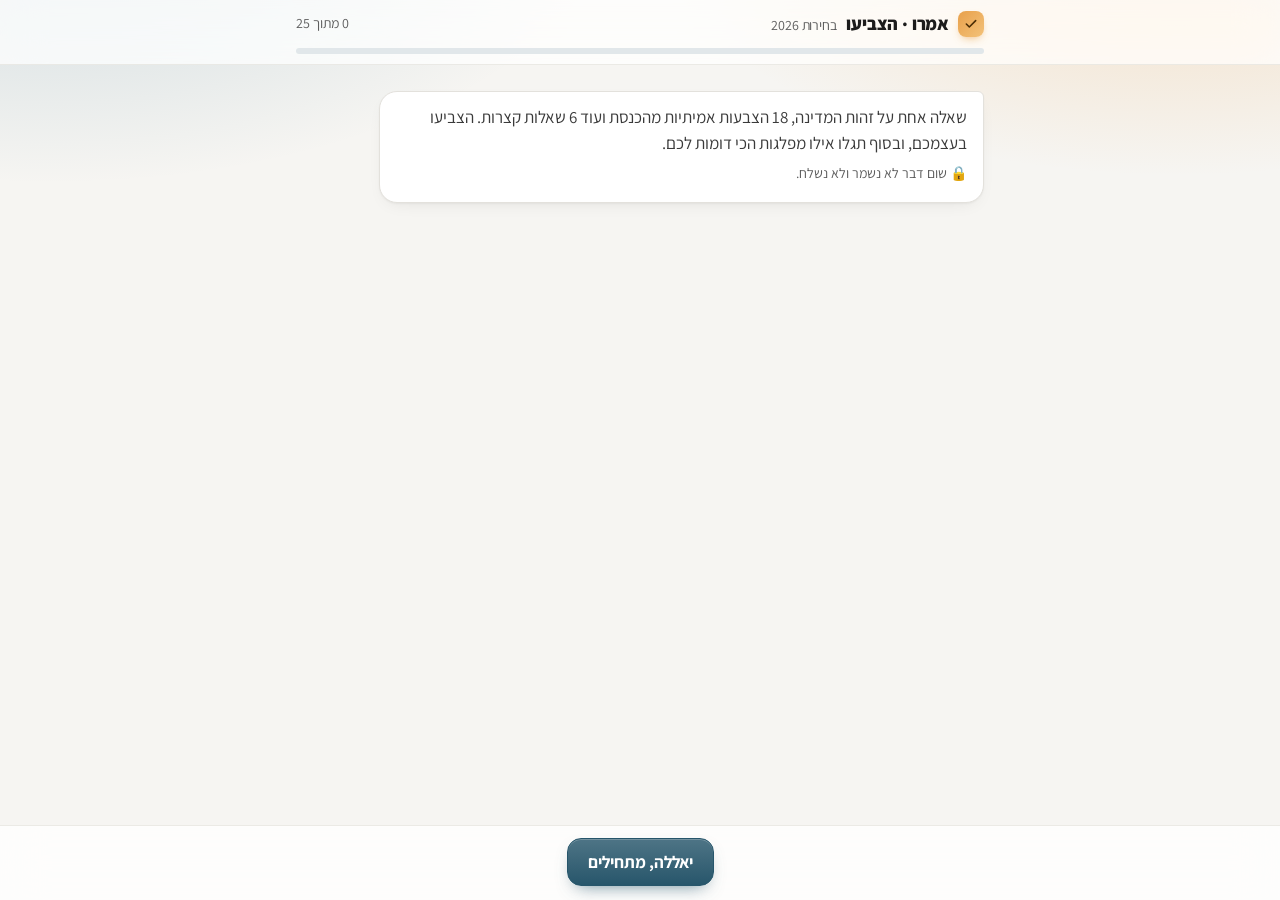
<file: index.html>
<!doctype html>
<html lang="he" dir="rtl">
<head>
<meta charset="utf-8">
<meta name="viewport" content="width=device-width, initial-scale=1">
<title>אמרו · הצביעו</title>
<meta name="description" content="הצביעו בעצמכם על הצעות אמיתיות מהכנסת, וגלו אילו מפלגות הצביעו הכי דומה לכם.">
<link rel="preconnect" href="https://fonts.googleapis.com">
<link href="https://fonts.googleapis.com/css2?family=Assistant:wght@400;600;700;800&display=swap" rel="stylesheet">
<link rel="stylesheet" href="style.css?v=40">
</head>
<body class="blind">
<header class="top"><div class="wrap">
  <div class="top-row">
    <div class="logo"><span class="logo-mark" aria-hidden="true"><svg viewBox="0 0 24 24"><path d="M5 12l4.5 4.5L19 7"/></svg></span><span>אמרו · הצביעו <small>בחירות 2026</small></span></div>
    <div class="count" id="count"></div>
  </div>
  <div id="topProgress">
    <div class="pbar"><i id="pfill"></i></div>
  </div>
</div></header>

<main class="wrap">
  <div id="chat" aria-live="polite"></div>
  <div id="results" class="results" hidden></div>
</main>
<div class="dock" id="dock"><div class="wrap" id="actions"></div></div>

<script src="score.js?v=40"></script>
<script src="app.js?v=40"></script>
</body>
</html>
</file>
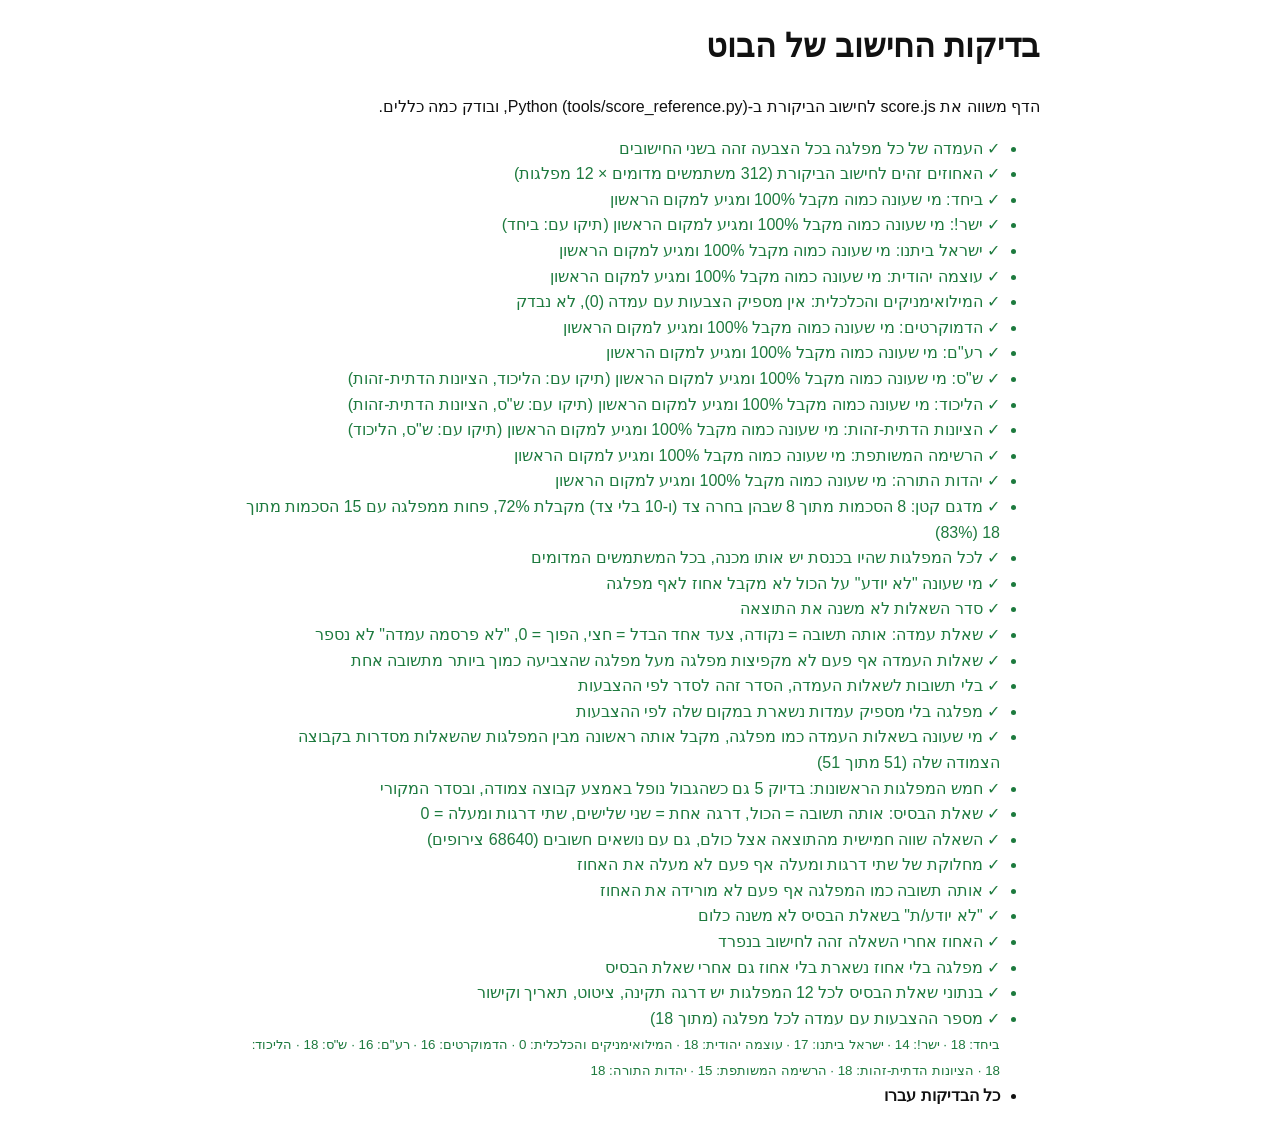
<file: tests.html>
<!doctype html>
<html lang="he" dir="rtl">
<head><meta charset="utf-8"><title>בדיקות החישוב</title>
<style>body{font-family:Arial,sans-serif;max-width:800px;margin:20px auto;padding:0 16px;line-height:1.6;background:#fff;color:#111}
.ok{color:#1d7a3e}.bad{color:#b3261e;font-weight:bold}</style></head>
<body>
<h1>בדיקות החישוב של הבוט</h1>
<p>הדף משווה את score.js לחישוב הביקורת ב-Python (tools/score_reference.py), ובודק כמה כללים.</p>
<ul id="out"></ul>
<script src="score.js"></script>
<script>
(async () => {
  const out = document.getElementById('out');
  const results = [];
  const check = (name, ok, extra = '') => { results.push(ok); out.insertAdjacentHTML('beforeend', `<li class="${ok ? 'ok' : 'bad'}">${ok ? '✓' : '✗'} ${name} ${extra}</li>`); };
  const load = f => fetch(f).then(r => r.json());
  const [qd, votes, parties, fx] = await Promise.all([load('data/questions.json'), load('data/votes.json'), load('data/parties.json'), load('tests/fixtures.json')]);
  const Q = qd.votes, byId = Object.fromEntries(votes.map(v => [v.id, v]));
  const pos = {};
  for (const p of parties) { pos[p.name] = {}; for (const q of Q) pos[p.name][q.id] = Score.partyPosition(byId[q.id].parties[p.name]); }

  // 1. העמדות של המפלגות זהות בשני החישובים
  let same = true;
  for (const p of parties) for (const q of Q) if ((pos[p.name][q.id] ?? null) !== (fx.positions[p.name][q.id] ?? null)) same = false;
  check('העמדה של כל מפלגה בכל הצבעה זהה בשני החישובים', same);

  // 2. האחוזים זהים לחישוב הביקורת בכל המשתמשים המדומים
  let mism = 0;
  for (const c of fx.cases) for (const p of parties) {
    const exp = c.expected[p.name];
    if (exp === null) continue;
    const got = Score.scoreParty(Q, c.answers, pos[p.name], c.important);
    if (got.percent !== exp.percent || got.count !== exp.count || got.points !== exp.points || got.max !== exp.max
      || got.decided !== exp.decided || got.same !== exp.same) mism++;
  }
  check(`האחוזים זהים לחישוב הביקורת (${fx.cases.length} משתמשים מדומים × ${parties.length} מפלגות)`, mism === 0, mism ? `(${mism} הבדלים)` : '');

  // 3. מי שעונה בדיוק כמו מפלגה מקבל לה 100%, והיא בקבוצה הראשונה
  for (const p of parties) {
    const known = Q.filter(q => ['for', 'against'].includes(pos[p.name][q.id]));
    if (known.length < Score.MIN_COMMON) { check(`${p.name}: אין מספיק הצבעות עם עמדה (${known.length}), לא נבדק`, true); continue; }
    const ans = {}; for (const q of Q) ans[q.id] = known.includes(q) ? pos[p.name][q.id] : 'skip';
    const res = parties.map((x, i) => ({ name: x.name, ballotIndex: i, ...Score.scoreParty(Q, ans, pos[x.name], []) }));
    const me = res.find(r => r.name === p.name);
    // המשתמש ענה רק על ההצבעות שבהן המפלגה בחרה צד, ולכן היא אמורה לקבל 100%
    const { groups } = Score.rank(res);
    const top = groups[0].parties.map(r => r.name);
    check(`${p.name}: מי שעונה כמוה מקבל ${me.percent}% ומגיע למקום הראשון`, me.percent === 100 && top.includes(p.name),
      top.length > 1 ? `(תיקו עם: ${top.filter(n => n !== p.name).join(', ')})` : '');
  }

  // 3א. בעיית המדגם הקטן: מפלגה שבחרה צד רק ב-8 הצבעות והסכימה בכולן לא מקבלת 100%,
  //     ומקבלת פחות ממפלגה שבחרה צד בכולן וטעתה רק ב-3
  {
    const n = Q.length, fakePos = {}, ans = {};
    Q.forEach((q, i) => { ans[q.id] = 'for'; fakePos[q.id] = i < 8 ? 'for' : 'none'; });
    const small = Score.scoreParty(Q, ans, fakePos, []);
    const bigPos = {}; Q.forEach((q, i) => { bigPos[q.id] = i < n - 3 ? 'for' : 'against'; });
    const big = Score.scoreParty(Q, ans, bigPos, []);
    const expSmall = Math.floor((8 + 0.5 * (n - 8)) / n * 100 + 0.5), expBig = Math.floor((n - 3) / n * 100 + 0.5);
    check(`מדגם קטן: 8 הסכמות מתוך 8 שבהן בחרה צד (ו-${n - 8} בלי צד) מקבלת ${small.percent}%, פחות ממפלגה עם ${n - 3} הסכמות מתוך ${n} (${big.percent}%)`,
      small.percent === expSmall && big.percent === expBig && small.percent < big.percent);
  }

  // 3ב. לכל המפלגות שהיו בכנסת יש אותו מכנה (אותן הצבעות בדיוק)
  {
    let ok = true;
    for (const c of fx.cases) {
      const maxes = new Set(parties.filter(p => c.expected[p.name] !== null)
        .map(p => Score.scoreParty(Q, c.answers, pos[p.name], c.important).max));
      if (maxes.size > 1) ok = false;
    }
    check('לכל המפלגות שהיו בכנסת יש אותו מכנה, בכל המשתמשים המדומים', ok);
  }

  // 4. "לא יודע" על הכול: אין תשובות, אין אחוזים
  const none = {}; for (const q of Q) none[q.id] = 'skip';
  check('מי שעונה "לא יודע" על הכול לא מקבל אחוז לאף מפלגה',
    Score.countAnswered(none) === 0 && parties.every(p => Score.scoreParty(Q, none, pos[p.name], []).percent === null));

  // 5. סדר השאלות לא משנה את התוצאה
  const rev = [...Q].reverse(), c0 = fx.cases[0];
  check('סדר השאלות לא משנה את התוצאה', parties.every(p =>
    JSON.stringify(Score.scoreParty(Q, c0.answers, pos[p.name], c0.important)) === JSON.stringify(Score.scoreParty(rev, c0.answers, pos[p.name], c0.important))));

  // 7. שאלות העמדה (שלב 2): בודקים על עמדות מומצאות, כי הכלל צריך לעבוד לכל עמדה שהיא
  {
    let seed = 7; const rnd = () => (seed = (seed * 16807) % 2147483647) / 2147483647; // אקראי, אבל אותו דבר בכל הרצה
    const ST = Array.from({ length: 6 }, (_, i) => ({ id: 's' + (i + 1), topic: 'x' }));
    const STANCES = ['agree', 'disagree', 'middle', 'none'];
    let jumps = 0, voteOrderKept = true, slotsKept = true, mirrorFirst = 0, mirrorCases = 0;
    for (const c of fx.cases) {
      const stPos = {}; for (const p of parties) { stPos[p.name] = {}; for (const x of ST) stPos[p.name][x.id] = STANCES[Math.floor(rnd() * 4)]; }
      const userSt = {}; for (const x of ST) userSt[x.id] = ['agree', 'middle', 'disagree', 'skip'][Math.floor(rnd() * 4)];
      const ans = { ...c.answers, ...userSt };
      const mk = a => parties.filter(p => c.expected[p.name] !== null).map((p, i) => ({ name: p.name, ballotIndex: i,
        ...Score.scoreParty(Q, a, pos[p.name], c.important), stmt: Score.scoreStatements(ST, a, stPos[p.name]) }));
      const res = mk(ans), one = Score.oneAnswerPercent(res);
      const flat = Score.rankWithStatements(res, one).clusters.flatMap(k => k.parties);
      // א. אף מפלגה לא עוקפת מפלגה שהצביעה כמוך ביותר מתשובה אחת
      for (let i = 0; i < flat.length; i++) for (let j = i + 1; j < flat.length; j++) if (flat[j].percent - flat[i].percent >= one) jumps++;
      // ב. בלי תשובות לשאלות העמדה, הסדר זהה לסדר לפי ההצבעות
      const noSt = mk(c.answers);
      const a = Score.rankWithStatements(noSt, one).clusters.flatMap(k => k.parties).map(r => r.name);
      const b = [...noSt].sort((x, y) => y.percent - x.percent || x.ballotIndex - y.ballotIndex).map(r => r.name);
      if (a.join() !== b.join()) voteOrderKept = false;
      // ג. מפלגה בלי מספיק עמדות נשארת בדיוק במקום שלה לפי ההצבעות
      for (const k of Score.rankWithStatements(res, one).clusters) {
        const byVotes = [...k.parties].sort((x, y) => y.percent - x.percent || x.ballotIndex - y.ballotIndex);
        k.parties.forEach((r, i) => { if (r.stmt.share === null && byVotes[i] !== r) slotsKept = false; });
      }
      // ד. מי שעונה בשאלות העמדה בדיוק כמו מפלגה, מקבל אותה ראשונה בתוך הקבוצה הצמודה שלה (אם יש לה עמדה בכולן)
      const k0 = Score.rankWithStatements(res, one).clusters.find(k => k.parties.length > 1);
      if (k0) {
        const target = k0.parties[k0.parties.length - 1].name;
        if (ST.every(x => ['agree', 'middle', 'disagree'].includes(stPos[target][x.id]))) {
          mirrorCases++;
          const mirror = { ...c.answers }; for (const x of ST) mirror[x.id] = stPos[target][x.id];
          const k1 = Score.rankWithStatements(mk(mirror), one).clusters.find(k => k.parties.some(r => r.name === target));
          // מפלגות בלי מספיק עמדות נשארות במקום שלהן לפי ההצבעות (כלל ג), ולכן בודקים את הסדר רק בין המפלגות שהשאלות מסדרות
          const ranked = k1.parties.filter(r => r.stmt.share !== null);
          if (ranked[0].name === target || ranked.find(r => r.name === target).stmt.share === ranked[0].stmt.share) mirrorFirst++;
        }
      }
    }
    // ה. החישוב של שאלה אחת: אותה תשובה = 1, צעד אחד = חצי, הפוך = 0, "לא פרסמה" = לא נספר
    const one = (u, p) => Score.scoreStatements([{ id: 'q' }], { q: u }, { q: p });
    check('שאלת עמדה: אותה תשובה = נקודה, צעד אחד הבדל = חצי, הפוך = 0, "לא פרסמה עמדה" לא נספר',
      one('agree', 'agree').points === 1 && one('middle', 'middle').points === 1 && one('middle', 'agree').points === 0.5
      && one('disagree', 'middle').points === 0.5 && one('agree', 'disagree').points === 0
      && one('agree', 'none').count === 0 && one('skip', 'agree').answered === 0);
    check('שאלות העמדה אף פעם לא מקפיצות מפלגה מעל מפלגה שהצביעה כמוך ביותר מתשובה אחת', jumps === 0, jumps ? `(${jumps} מקרים)` : '');
    check('בלי תשובות לשאלות העמדה, הסדר זהה לסדר לפי ההצבעות', voteOrderKept);
    check('מפלגה בלי מספיק עמדות נשארת במקום שלה לפי ההצבעות', slotsKept);
    check(`מי שעונה בשאלות העמדה כמו מפלגה, מקבל אותה ראשונה מבין המפלגות שהשאלות מסדרות בקבוצה הצמודה שלה (${mirrorFirst} מתוך ${mirrorCases})`, mirrorCases > 0 && mirrorFirst === mirrorCases);
  }

  // 7א. הצגת חמש המפלגות הראשונות בלבד
  {
    const mkc = sizes => sizes.map((n, i) => ({ parties: Array.from({ length: n }, (_, j) => ({ name: `${i}-${j}` })) }));
    const names = (sizes, n) => Score.topClusters(mkc(sizes), n).flatMap(k => k.parties.map(r => r.name));
    check('חמש המפלגות הראשונות: בדיוק 5 גם כשהגבול נופל באמצע קבוצה צמודה, ובסדר המקורי',
      names([1, 2, 5], 5).join() === '0-0,1-0,1-1,2-0,2-1' && names([3, 3], 5).length === 5
      && names([2, 3], 5).length === 5 && names([1, 1], 5).length === 2 && names([], 5).length === 0);
  }

  // 8. שאלת הבסיס (מדינת הלאום)
  {
    const core = await load('data/core.json');
    const LV = ['agree', 'neutral', 'disagree', 'strongly_disagree', 'skip'];
    const cr = (u, p) => Score.coreCredit(u, p), third = 2 / 3;
    const near = (a, b) => Math.abs(a - b) < 1e-9;
    check('שאלת הבסיס: אותה תשובה = הכול, דרגה אחת = שני שלישים, שתי דרגות ומעלה = 0',
      cr('agree', 'agree') === 1 && cr('strongly_disagree', 'strongly_disagree') === 1
      && near(cr('agree', 'neutral'), third) && near(cr('neutral', 'disagree'), third) && near(cr('disagree', 'strongly_disagree'), third)
      && cr('agree', 'disagree') === 0 && cr('agree', 'strongly_disagree') === 0 && cr('neutral', 'strongly_disagree') === 0);
    let fifth = true, neverUp = true, sameNeverDown = true, skipSame = true, wrongPct = 0, n = 0;
    for (const c of fx.cases) for (const p of parties) {
      if (c.expected[p.name] === null) continue;
      const base = Score.scoreParty(Q, c.answers, pos[p.name], c.important);
      if (base.percent === null) continue;
      for (const u of LV) for (const pp of LV.slice(0, 4)) {
        const r = Score.applyCore(base, u, pp); n++;
        if (u === 'skip') { if (r.percent !== base.percent || r.max !== base.max || r.core !== null) skipSame = false; continue; }
        // השאלה שווה בדיוק חמישית מהמקסימום החדש, גם עם נושאים חשובים
        if (!near(r.core.max / r.max, 0.2)) fifth = false;
        // מחלוקת אמיתית (שתי דרגות ומעלה) אף פעם לא מעלה את האחוז
        if (r.core.gap >= 2 && r.percent > base.percent) neverUp = false;
        // אותה תשובה אף פעם לא מורידה את האחוז
        if (r.core.gap === 0 && r.percent < base.percent) sameNeverDown = false;
        const exp = Math.floor((base.points + base.max / 4 * cr(u, pp)) / (base.max + base.max / 4) * 100 + 0.5);
        if (r.percent !== exp) wrongPct++;
      }
    }
    check(`השאלה שווה חמישית מהתוצאה אצל כולם, גם עם נושאים חשובים (${n} צירופים)`, fifth);
    check('מחלוקת של שתי דרגות ומעלה אף פעם לא מעלה את האחוז', neverUp);
    check('אותה תשובה כמו המפלגה אף פעם לא מורידה את האחוז', sameNeverDown);
    check('"לא יודע/ת" בשאלת הבסיס לא משנה כלום', skipSame);
    check('האחוז אחרי השאלה זהה לחישוב בנפרד', wrongPct === 0, wrongPct ? `(${wrongPct} הבדלים)` : '');
    // מפלגה בלי אחוז נשארת בלי אחוז
    check('מפלגה בלי אחוז נשארת בלי אחוז גם אחרי שאלת הבסיס', Score.applyCore({ percent: null, points: 0, max: 0 }, 'agree', 'agree').percent === null);
    // הנתונים: לכל מפלגה יש עמדה תקינה, ציטוט וקישור
    const okData = parties.every(p => { const e = core.positions[p.name];
      return e && e.position in Score.CORE_RANK && e.quote && /^https?:\/\//.test(e.url) && e.date && e.speaker; });
    check(`בנתוני שאלת הבסיס לכל ${parties.length} המפלגות יש דרגה תקינה, ציטוט, תאריך וקישור`, okData);
  }

  // 6. כמה הצבעות עם עמדה יש לכל מפלגה קיימת
  const counts = parties.map(p => `${p.name}: ${Q.filter(q => ['for', 'against'].includes(pos[p.name][q.id])).length}`).join(' · ');
  check('מספר ההצבעות עם עמדה לכל מפלגה (מתוך ' + Q.length + ')', true, `<br><small>${counts}</small>`);

  document.title = results.every(Boolean) ? 'בדיקות: הכול עבר' : 'בדיקות: יש כשלונות';
  out.insertAdjacentHTML('beforeend', `<li><b>${results.every(Boolean) ? 'כל הבדיקות עברו' : 'יש בדיקות שנכשלו'}</b></li>`);
})();
</script>
</body></html>
</file>
<file: style.css>
/* צבעים: כחול כהה ורשמי כצבע ראשי. "בעד" ו"נגד" באותו צבע בכוונה */
:root{
  --bg:#f6f5f2; --card:#ffffff; --ink:#1c1c1c; --text:#3a3a3a; --muted:#5d5d5d; --line:#e3e1dc;
  --accent:#27566b; --accent-2:#2f6f8f; --accent-soft:#e3eef3; --on-accent:#ffffff; --track:#e1e7ea;
  --bot:#ffffff; --user:#27566b; --on-user:#ffffff; --soft-line:#d3d0c9;
  --warn-bg:#fff4e0; --warn-line:#e0a64a; --warn-ink:#5a3a08; --ok:#2d7a4b; --bad:#a3452d;
  /* צבעי קישוט בלבד: טורקיז וענבר. לא קשורים לאף מפלגה */
  --teal:#34a4a0; --warm:#e8a04a; --warm-ink:#4a2d05; --glow-a:rgba(232,160,74,.30); --glow-b:rgba(47,111,143,.22);
}
@media (prefers-color-scheme: dark){
  :root:not([data-theme="light"]) .msg .topic{--tc:hsl(var(--h) 80% 76%);--tb:hsl(var(--h) 40% 22%)}
  :root:not([data-theme="light"]){
    --bg:#141516; --card:#1e2022; --ink:#ececec; --text:#d4d4d4; --muted:#a6a6a6; --line:#34373a;
    --accent:#8ec3d9; --accent-2:#5aa3c4; --accent-soft:#1f3139; --on-accent:#10232b; --track:#34373a;
    --bot:#1e2022; --user:#2d6a84; --on-user:#ffffff; --soft-line:#44474a;
    --warn-bg:#35291a; --warn-line:#b9853a; --warn-ink:#f3d29a; --ok:#6cc08c; --bad:#f0997b;
    --teal:#6fd0c4; --warm:#f0b565; --warm-ink:#3a2204; --glow-a:rgba(240,181,101,.14); --glow-b:rgba(90,163,196,.18);
    color-scheme:dark;
  }
}
:root[data-theme="dark"] .msg .topic{--tc:hsl(var(--h) 80% 76%);--tb:hsl(var(--h) 40% 22%)}
:root[data-theme="dark"]{
  --bg:#141516; --card:#1e2022; --ink:#ececec; --text:#d4d4d4; --muted:#a6a6a6; --line:#34373a;
  --accent:#8ec3d9; --accent-2:#5aa3c4; --accent-soft:#1f3139; --on-accent:#10232b; --track:#34373a;
  --bot:#1e2022; --user:#2d6a84; --on-user:#ffffff; --soft-line:#44474a;
  --warn-bg:#35291a; --warn-line:#b9853a; --warn-ink:#f3d29a; --ok:#6cc08c; --bad:#f0997b;
  --teal:#6fd0c4; --warm:#f0b565; --warm-ink:#3a2204; --glow-a:rgba(240,181,101,.14); --glow-b:rgba(90,163,196,.18);
  color-scheme:dark;
}
/* עקומות תנועה: "יציאה" רכה, וקפיץ עדין למי שזז עם תנופה */
:root{--ease:cubic-bezier(.22,1,.36,1);--spring:linear(0,.34 8%,.8 20%,1.04 32%,1.07 40%,1.02 56%,.995 72%,1)}
*{box-sizing:border-box;-webkit-tap-highlight-color:transparent}
html,body{margin:0}
body{background:radial-gradient(760px 380px at 92% -90px,var(--glow-a),transparent 70%),radial-gradient(820px 420px at 4% -110px,var(--glow-b),transparent 70%),var(--bg);background-repeat:no-repeat;color:var(--ink);font-family:Assistant,Arial,sans-serif;font-size:17px;line-height:1.55;-webkit-font-smoothing:antialiased;text-rendering:optimizeLegibility}
a{color:var(--accent)}
button{font:inherit;cursor:pointer}
.wrap{max-width:720px;margin:0 auto;padding:0 16px}
.ic{width:1.15em;height:1.15em;fill:none;stroke:currentColor;stroke-width:2;stroke-linecap:round;stroke-linejoin:round;vertical-align:-.2em;flex:none}

/* פס עליון, עם פס התקדמות */
.top{position:sticky;top:env(safe-area-inset-top,0px);z-index:5;background:color-mix(in srgb,var(--card) 74%,transparent);-webkit-backdrop-filter:blur(20px) saturate(180%);backdrop-filter:blur(20px) saturate(180%);border-bottom:1px solid color-mix(in srgb,var(--line) 70%,transparent)}
.top-row{display:flex;align-items:center;justify-content:space-between;gap:12px;height:48px}
/* כשהדף גולל: הקו הדק נעלם, ובמקומו התוכן שעובר מתחת לפס מטשטש בהדרגה */
.top{transition:border-color .25s ease}
.top::after{content:"";position:absolute;left:0;right:0;top:100%;height:22px;pointer-events:none;opacity:0;transition:opacity .25s ease;
  -webkit-backdrop-filter:blur(10px);backdrop-filter:blur(10px);
  -webkit-mask-image:linear-gradient(#000,transparent);mask-image:linear-gradient(#000,transparent)}
.top.scrolled{border-bottom-color:transparent}
.top.scrolled::after{opacity:1}
.logo{display:flex;align-items:center;gap:9px;font-weight:800;font-size:18px;letter-spacing:-.01em}
.logo-mark{width:26px;height:26px;border-radius:8px;flex:none;display:grid;place-items:center;color:var(--warm-ink);background:linear-gradient(135deg,var(--warm),#f3c27a);box-shadow:0 4px 10px -4px color-mix(in srgb,var(--warm) 80%,transparent)}
.logo-mark svg{width:16px;height:16px;fill:none;stroke:currentColor;stroke-width:2.4;stroke-linecap:round;stroke-linejoin:round}
.logo small{font-weight:400;color:var(--muted);font-size:14px;margin-right:6px}
.count{font-size:14px;color:var(--muted)}
#topProgress{padding-bottom:10px}
.pbar{height:6px;background:var(--track);border-radius:99px;overflow:hidden}
.pbar i{display:block;height:100%;width:0;background:linear-gradient(to left,var(--accent-2),var(--teal));border-radius:99px;transition:width .7s var(--ease)}
.count .special{color:var(--accent-2);animation:fadein .3s ease-out}

/* צ'אט */
#chat{padding:16px 0 220px} /* הרווח בתחתית מתעדכן לפי גובה הכפתורים, ב-app.js */
.msg{max-width:88%;margin:10px 0;padding:12px 16px;border-radius:18px;scroll-margin-top:100px}
/* רק הודעה חדשה מקבלת אנימציה. backwards = מוסתרת עד שהאנימציה שלה מתחילה */
.msg.enter{animation:pop .6s var(--spring) backwards}
@keyframes pop{from{opacity:0;transform:translateY(14px) scale(.96)}to{opacity:1;transform:none}}
.dock .wrap.enter{animation:fadein .3s ease-out .15s backwards}
@keyframes fadein{from{opacity:0}to{opacity:1}}
.msg.bot{background:var(--bot);border:1px solid var(--line);border-top-right-radius:6px;margin-left:auto;color:var(--text);box-shadow:0 1px 2px rgba(0,0,0,.04),0 6px 18px -8px rgba(0,0,0,.10)}
.msg.user{width:fit-content;background:var(--user);color:var(--on-user);border-radius:16px 16px 16px 4px;margin-right:auto;padding:6px 16px;font-weight:700}
.topic,.chip{--h:205}
[data-t=service]{--h:150} [data-t=courts]{--h:262} [data-t=inquiry]{--h:352} [data-t=security]{--h:28}
[data-t=police]{--h:212} [data-t=economy]{--h:42} [data-t=religion]{--h:286} [data-t=education]{--h:174} [data-t=identity]{--h:330}
.msg .topic{--tc:hsl(var(--h) 58% 30%);--tb:hsl(var(--h) 75% 90%);display:inline-flex;align-items:center;gap:5px;font-size:13px;font-weight:600;color:var(--tc);background:var(--tb);border-radius:999px;padding:2px 11px;margin-bottom:8px}
.msg h3{margin:0 0 6px;font-size:18px;font-weight:800;line-height:1.3;letter-spacing:-.012em;color:var(--ink)}
.msg p{margin:0 0 6px}
.msg .small{font-size:14px;color:var(--muted)}

/* אזור התשובות, דבוק לתחתית */
.dock{position:fixed;bottom:0;left:0;right:0;background:color-mix(in srgb,var(--card) 78%,transparent);-webkit-backdrop-filter:blur(22px) saturate(180%);backdrop-filter:blur(22px) saturate(180%);border-top:1px solid color-mix(in srgb,var(--line) 70%,transparent);padding:12px 0 calc(14px + env(safe-area-inset-bottom))}
.dock .wrap{display:flex;flex-wrap:wrap;gap:8px;justify-content:center}
.answers{display:flex;gap:8px;width:100%}
/* שאלות עמדה: שלוש תשובות ארוכות, אחת מתחת לשנייה */
.answers.stack{flex-direction:column}
.answers.stack .btn{flex:none;width:100%;font-size:16px;padding:11px 14px;line-height:1.35}
.btn{display:inline-flex;align-items:center;justify-content:center;gap:6px;border:1.5px solid var(--soft-line);background:var(--card);color:var(--ink);border-radius:14px;padding:10px 20px;font-weight:700;min-width:96px;min-height:44px;transition:transform .5s var(--spring),background-color .2s ease,border-color .2s ease,box-shadow .2s ease,color .45s ease}
.btn:active,.chip:active{transform:scale(.96);transition-duration:.08s,.2s,.2s,.2s}
.btn.primary{background:linear-gradient(180deg,color-mix(in srgb,var(--accent) 82%,#fff),var(--accent));border-color:var(--accent);color:var(--on-accent);box-shadow:inset 0 1px 0 rgba(255,255,255,.22)}
.btn.primary{box-shadow:inset 0 1px 0 rgba(255,255,255,.22),0 8px 18px -9px color-mix(in srgb,var(--accent) 75%,transparent)}
.btn.primary:active{box-shadow:inset 0 1px 0 rgba(255,255,255,.22),0 2px 6px -3px color-mix(in srgb,var(--accent) 75%,transparent)}
.btn.ans{flex:1;border-color:var(--accent);color:var(--accent);font-size:17px;padding:12px 0}
.btn.soft{flex:.8;color:var(--muted);font-weight:600;padding:12px 0}
.btn.ghost{border-color:transparent;background:transparent;color:var(--muted);font-weight:600}
.btn:disabled{opacity:.45;cursor:default}
/* טבעת מיקוד ברורה למי שמנווט במקלדת */
.btn:focus-visible,.chip:focus-visible,summary:focus-visible{outline:2.5px solid var(--accent-2);outline-offset:3px}
.chips{display:flex;flex-wrap:wrap;gap:8px;justify-content:center;width:100%}
.chip{transition:transform .5s var(--spring),background-color .2s ease,border-color .2s ease,color .45s ease;border:1.5px solid var(--soft-line);background:var(--card);color:var(--ink);border-radius:999px;padding:6px 14px;font-size:15px;min-height:40px}
.chip{display:inline-flex;align-items:center;gap:8px}
.chip::before{content:"";width:9px;height:9px;border-radius:50%;flex:none;background:hsl(var(--h) 65% 48%)}
.chip[aria-pressed="true"]{background:var(--accent);border-color:var(--accent);color:var(--on-accent)}
.chip[aria-pressed="true"]::before{background:hsl(var(--h) 85% 72%)}
/* נושא שנבחר "קופץ" קפיצה קטנה, כדי שיהיה ברור שהלחיצה נקלטה */
.chip.pop{animation:chippop .5s var(--spring)}
@keyframes chippop{from{transform:scale(.9)}to{transform:none}}
/* הדגשה כשהעכבר עובר על כפתור. רק במכשירים עם עכבר, כדי שבטלפון ההדגשה לא "תיתקע" אחרי לחיצה */
@media (hover: hover){
  .btn:not(:disabled):hover,.chip:not(:disabled):not([aria-pressed="true"]):hover{background:var(--accent-soft);border-color:var(--accent-2)}
  .btn.ghost:hover{color:var(--accent)}
  .btn.primary:hover{background:var(--accent-2);border-color:var(--accent-2)}
}

/* תוצאות */
.results{padding:16px 0 60px}
.res-head{text-align:center;margin:8px 0 4px}
.res-head .small{font-size:14px;color:var(--muted)}
.results h2{font-size:26px;font-weight:800;letter-spacing:-.02em;line-height:1.2;margin:2px 0 4px}
.bar-top{display:flex;justify-content:center;align-items:center;gap:8px;flex-wrap:wrap;margin:14px 0}
.note{background:var(--accent-soft);border:1px solid color-mix(in srgb,var(--accent-2) 22%,transparent);border-inline-start:4px solid var(--accent-2);color:var(--ink);border-radius:14px;padding:10px 14px;font-size:15px;margin:12px 0}
.group{background:var(--card);border:1px solid var(--line);border-radius:20px;padding:14px 16px;margin:12px 0;box-shadow:0 1px 2px rgba(0,0,0,.04),0 8px 24px -12px rgba(0,0,0,.12)}
.group.lead{background:linear-gradient(180deg,color-mix(in srgb,var(--warm) 11%,var(--card)),var(--card) 55%);border:2px solid var(--accent-2);box-shadow:0 0 0 5px color-mix(in srgb,var(--accent-2) 12%,transparent),0 14px 34px -14px color-mix(in srgb,var(--accent-2) 55%,transparent)}
.group-head{display:flex;align-items:center;gap:10px;flex-wrap:wrap;margin-bottom:2px}
/* תג דירוג עגול. במקום הראשון: ענבר חם */
.rankno{display:grid;place-items:center;min-width:28px;height:28px;border-radius:50%;font-size:14px;font-weight:800;color:var(--accent);background:var(--accent-soft);font-variant-numeric:tabular-nums}
.group.lead .rankno{color:var(--warm-ink);background:linear-gradient(135deg,var(--warm),#f3c27a);box-shadow:0 4px 10px -4px color-mix(in srgb,var(--warm) 85%,transparent)}
.pct{font-size:30px;font-weight:800;line-height:1;letter-spacing:-.02em;color:var(--accent);font-variant-numeric:tabular-nums}
.group.lead .pct{font-size:36px}
.tie{font-size:13px;font-weight:700;border:1px solid var(--line);border-radius:999px;padding:1px 10px}
.party{border-top:1px solid var(--line);margin-top:10px;padding-top:10px}
.group-head + .party,.cluster-note + .party{border-top:0;margin-top:6px;padding-top:0}
.cluster-note{margin:4px 0 0}
.stmtline{font-size:14px;color:var(--accent);font-weight:600;margin-top:4px}
.newbox h3{font-size:18px;margin:0 0 2px}
.newbox .small{font-size:14px;color:var(--muted);margin:0}
.party-row{display:flex;justify-content:space-between;align-items:baseline;gap:10px}
.pname{display:inline-block;font-weight:800;font-size:18px;letter-spacing:-.01em}
/* כשחושפים או מסתירים שמות, כל שם "מתהפך" */
.pname.flip{animation:flip .5s cubic-bezier(.22,1,.36,1) backwards}
@keyframes flip{from{transform:perspective(500px) rotateX(90deg);opacity:0}to{transform:none;opacity:1}}
.based{font-size:14px;color:var(--muted);font-weight:600;margin-top:6px}
.meter{height:10px;border-radius:99px;background:var(--track);overflow:hidden;margin:8px 0 2px}
.meter i{display:block;height:100%;background:linear-gradient(to left,var(--accent-2),var(--teal));border-radius:99px;transition:width .8s var(--ease)}
.pnote{font-size:13px;color:var(--muted)}
.dq{border:1px solid var(--line);border-radius:12px;padding:8px 10px;margin:8px 0;font-size:15px}
.dq .t{font-weight:600}
.dq .row{display:flex;gap:12px;flex-wrap:wrap;margin-top:4px;font-size:14px}
.dq .mark{font-weight:800}
.dq .mark.same{color:var(--ok)} .dq .mark.diff{color:var(--bad)} .dq .mark.skip{color:var(--muted)}
.dq .counts{font-size:13px;color:var(--muted)}
.unscored{margin-top:20px}
.unscored h3{font-size:18px;margin:0 0 6px}
.unscored li{margin:4px 0}
details.how{background:var(--card);border:1px solid var(--line);border-radius:18px;padding:12px 16px;margin:16px 0}
details.how summary{cursor:pointer;font-weight:700}
details.how li{margin:4px 0}
/* חץ קטן ליד "פירוט": מסתובב כשפותחים, כדי לרמוז שיש עוד תוכן */
details.how summary{list-style:none}
details.how summary::-webkit-details-marker{display:none}
details.how summary::after{content:"";display:inline-block;width:.5em;height:.5em;margin-inline-start:.55em;border-inline-end:2px solid currentColor;border-bottom:2px solid currentColor;transform:translateY(-.15em) rotate(45deg);transition:transform .4s var(--spring);opacity:.7}
details[open].how:not(.closing) > summary::after{transform:translateY(.05em) rotate(-135deg)}
/* ההסבר מתחת לשאלת הצבעה: מקופל כברירת מחדל, כדי שהכרטיס בטלפון לא יהיה עמוס. שורה קלה עם חץ, בלי קופסה */
details.how.explain{background:none;border:0;border-radius:0;padding:0;margin:0}
details.how.explain summary{display:inline-flex;align-items:center;min-height:44px;font-size:15px;font-weight:600;color:var(--accent);-webkit-user-select:none;user-select:none}
details.how.explain p{margin:0 0 8px}
/* החץ: למטה כשסגור, למעלה כשפתוח */
details.how.explain summary::after{border:0;border-right:2px solid currentColor;border-bottom:2px solid currentColor;transform:translateY(-.15em) rotate(45deg)}
details[open].how.explain:not(.closing) > summary::after{transform:translateY(.15em) rotate(-135deg)}
footer{font-size:14px;color:var(--muted);margin:24px 0}

/* כשהמכשיר עובר בין מצב בהיר לכהה, הצבעים מתחלפים בהדרגה ולא בבת אחת (שינוי פתאומי של בהירות מעייף את העין) */
body,.top,.dock,.msg,.group,details.how,.dq,.note{transition:background-color .45s ease,color .45s ease,border-color .45s ease}
/* כרטיס שאלה שאפשר להחליק: ימינה = בעד, שמאלה = נגד. גלילה אנכית נשארת רגילה */
body{overflow-x:clip}
.msg.swipeable{position:relative;touch-action:pan-y;cursor:grab;-webkit-user-select:none;user-select:none}
.msg.swipeable.dragging{cursor:grabbing;will-change:transform}
.swipe-label{position:absolute;inset:0;display:flex;align-items:center;justify-content:center;gap:8px;border-radius:inherit;pointer-events:none;
  background:color-mix(in srgb,var(--accent) 90%,transparent);color:var(--on-accent);font-size:24px;font-weight:800;letter-spacing:-.01em;opacity:0}
.swipe-hint{margin-top:8px}
/* בדרך לתוצאות, השיחה והכפתורים מתעממים לפני שהתוצאות עולות */
.leaving{opacity:0;transition:opacity .22s ease}
/* פתיחה וסגירה של ההסבר נעשות ב-app.js. כאן רק מסתירים את מה שחורג מהגובה בזמן האנימציה */
details.how > .dbody{overflow:clip;display:flow-root}
/* כפתור "פירוט" בכרטיס, והחלון שעולה ממנו מלמטה */
.detail-btn{display:inline-flex;align-items:center;gap:8px;min-height:44px;padding:0;border:0;background:none;color:var(--accent);font-size:15px;font-weight:600;margin-top:2px}
.chev{display:inline-block;width:.5em;height:.5em;border-inline-end:2px solid currentColor;border-bottom:2px solid currentColor;transform:rotate(135deg);opacity:.7}
.sheet-scrim{position:fixed;inset:0;z-index:20;background:rgba(8,12,16,.46);opacity:0}
.sheet{position:fixed;left:0;right:0;bottom:0;z-index:21;margin:0 auto;max-width:720px;height:88vh;height:min(88dvh,820px);display:flex;flex-direction:column;
  border-radius:26px 26px 0 0;background:color-mix(in srgb,var(--card) 90%,transparent);-webkit-backdrop-filter:blur(26px) saturate(180%);backdrop-filter:blur(26px) saturate(180%);
  border:1px solid color-mix(in srgb,var(--line) 70%,transparent);border-bottom:0;box-shadow:0 -12px 44px -10px rgba(0,0,0,.30);will-change:transform}
.sheet[hidden],.sheet-scrim[hidden]{display:none}
/* כשמושכים את החלון מעט למעלה, התחתית לא נפתחת לרווח ריק */
.sheet::after{content:"";position:absolute;left:0;right:0;top:100%;height:140px;background:var(--card)}
.sheet-head{flex:none;padding:8px 16px 8px;touch-action:none;cursor:grab;-webkit-user-select:none;user-select:none}
.sheet-head.dragging{cursor:grabbing}
.sheet-grab{width:42px;height:5px;border-radius:99px;background:var(--soft-line);margin:0 auto 10px}
.sheet-bar{display:flex;align-items:center;justify-content:space-between;gap:12px}
.sheet-title{margin:0;font-size:20px;font-weight:800;letter-spacing:-.015em;line-height:1.25}
.sheet-close{flex:none;width:44px;height:44px;display:grid;place-items:center;border-radius:50%;border:0;background:var(--accent-soft);color:var(--accent);padding:0}
.sheet-body{flex:1;overflow:auto;overscroll-behavior:contain;padding:4px 16px calc(28px + env(safe-area-inset-bottom));outline:none}
.sheet-body h4{font-size:15px;margin:18px 0 4px}
html.sheet-open{overflow:hidden}
/* בדף התוצאות כל חלק עולה מעט מלמטה, אחד אחרי השני */
.rise{animation:rise .8s var(--ease) backwards}
@keyframes rise{from{opacity:0;transform:translateY(18px)}to{opacity:1;transform:none}}
/* מי שביקש במכשיר "פחות תנועה" לא יראה אנימציות */
@media (prefers-reduced-motion: reduce){
  .msg.enter,.dock .wrap.enter,.pname.flip{animation:none}
  .pbar i,.meter i{transition:none}
  .btn,.chip{transition:background-color .2s ease,border-color .2s ease}
  .chip.pop{animation:none}
  .rise{animation:none}
  details.how summary::after{transition:none}
  .btn:active,.chip:active{transform:none}
}
/* מי שביקש "פחות שקיפות": משטחים מלאים בלי טשטוש */
@media (prefers-reduced-transparency: reduce){
  .top,.dock,.sheet{background:var(--card);-webkit-backdrop-filter:none;backdrop-filter:none}
}
/* מי שביקש ניגודיות גבוהה: קווים ברורים יותר */
@media (prefers-contrast: more){
  :root{--line:#8a8a8a;--soft-line:#6f6f6f}
}

body.blind .real{display:none} body:not(.blind) .blindtxt{display:none}
</file>
